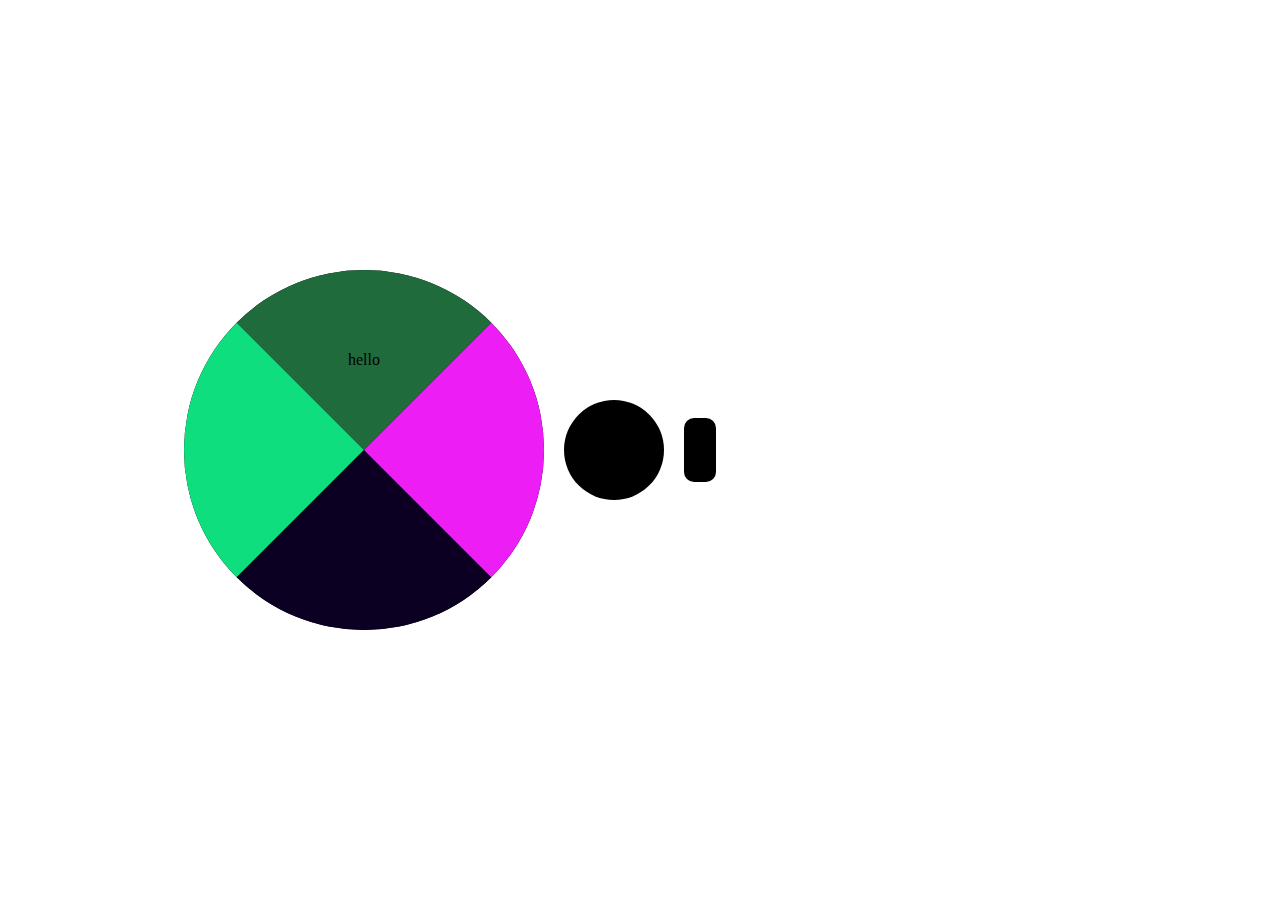
<file: test/index.html>
<!DOCTYPE html>
<html lang="en">
<head>
	<meta charset="UTF-8">
	<meta name="viewport" content="width=device-width, initial-scale=1.0">
	<title>Wheel Of Words</title>
	<link rel="stylesheet" href="style.css">
</head>
<body>
	<div class="container">
		<!-- <div class="polygon"> -->
			<div class="button">
				<p>hello</p>
			</div>
			<!-- <div class="shape" ></div> -->
			<!-- <p>Hello</p> -->
		<!-- </div> -->
		<!-- <div class="polygon"> -->
			<div class="button"></div>
			<!-- <div class="shape" ></div> -->
			<!-- <p>Hello</p> -->
		<!-- </div> -->
		<!-- <div class="polygon"> -->
			<div class="button"></div>
			<!-- <div class="shape" ></div> -->
			<!-- <p>Hello</p> -->
		<!-- </div> -->
		<!-- <div class="polygon"> -->
			<div class="button"></div>
			<!-- <div class="shape" ></div> -->
			<!-- <p>Hello</p> -->
		<!-- </div> -->
		
	</div>
	
	<div class="pallete">

	</div>
	<div class="btn">
		<p></p>
	</div>
	<script src="index.js"></script>
</body>
</html>
</file>
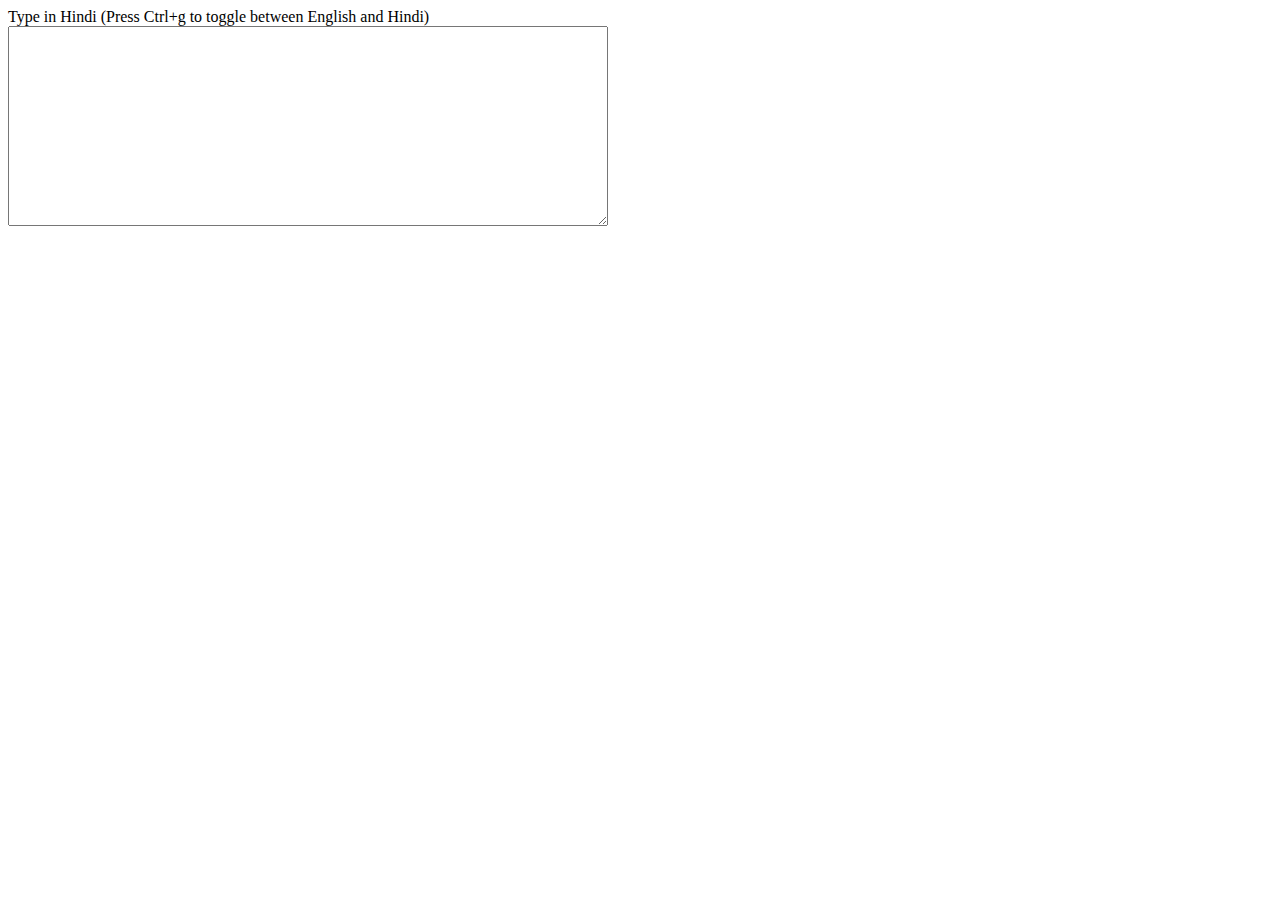
<file: test/googleSuggestion.html>
<html>
    <head>
        <meta http-equiv="Content-Type" content="text/html; charset=utf-8" />
        <script
            type="text/javascript"
            src="https://www.google.com/jsapi"
        ></script>
        <script type="text/javascript">
            // Load the Google Transliterate API
            google.load("elements", "1", {
                packages: "transliteration",
            });

            function onLoad() {
                var options = {
                    sourceLanguage:
                        google.elements.transliteration.LanguageCode.ENGLISH,
                    destinationLanguage: [
                        google.elements.transliteration.LanguageCode.HINDI,
                    ],
                    shortcutKey: "ctrl+g",
                    transliterationEnabled: true,
                };

                // Create an instance on TransliterationControl with the required
                // options.
                var control = new google.elements.transliteration.TransliterationControl(
                    options
                );

                // Enable transliteration in the textbox with id
                // 'transliterateTextarea'.
                control.makeTransliteratable(["transliterateTextarea"]);
            }
            google.setOnLoadCallback(onLoad);
        </script>
    </head>
    <body>
        Type in Hindi (Press Ctrl+g to toggle between English and Hindi)<br />
        <textarea
            id="transliterateTextarea"
            style="width: 600px; height: 200px"
        ></textarea>
    </body>
</html>
</file>
<file: test/style.css>
*{
	margin: 0;
	padding: 0;
}

body{
	width: 100vh;
	height: 100vh;
	display: flex;
	justify-content: center;
	align-items: center;
}


.container{
	position: relative;
	width: 40%;
	height: 40%;
	background-color: black;
	display: flex;
	border-radius: 50%;
	justify-content: center;
	overflow: hidden;
	/* z-index: 10; */
	
}

.button{
	position: absolute;
	width: 100%;
	height: 50%;
	display: flex;
	align-items: center;
	justify-content: center;
	background-color: rgba(37, 60, 122, 1);
	clip-path: polygon(0 0, 100% 0, 50% 100%);
	/* transition: all 2s; */
	transform-origin: 50% bottom;
	/* transform: rotate(90deg); */
}

/* .shape{
	position: absolute;
	width: 0px;
	height: 0px;
	border-width: 20vh 10vh 0;
	border-color: coral transparent;
	border-style: solid;
	z-index: -999;
} */

.button:hover{
	background-color: khaki !important;
	/* transform: translateY(100px) !important; */
}


.pallete{
	background-color: black;
	width: 100px;
	height: 100px;
	margin: 20px;
	border-radius: 50%;
	text-align: center;
	line-height: 100px;
	color: white;
}

.btn{
	color: white;
	/* width: 80px; */
	height: 2rem;
	background-color: black;
	border-radius: 10px;
	cursor: pointer;
	text-align: center;
	padding: 1rem;
}
</file>
